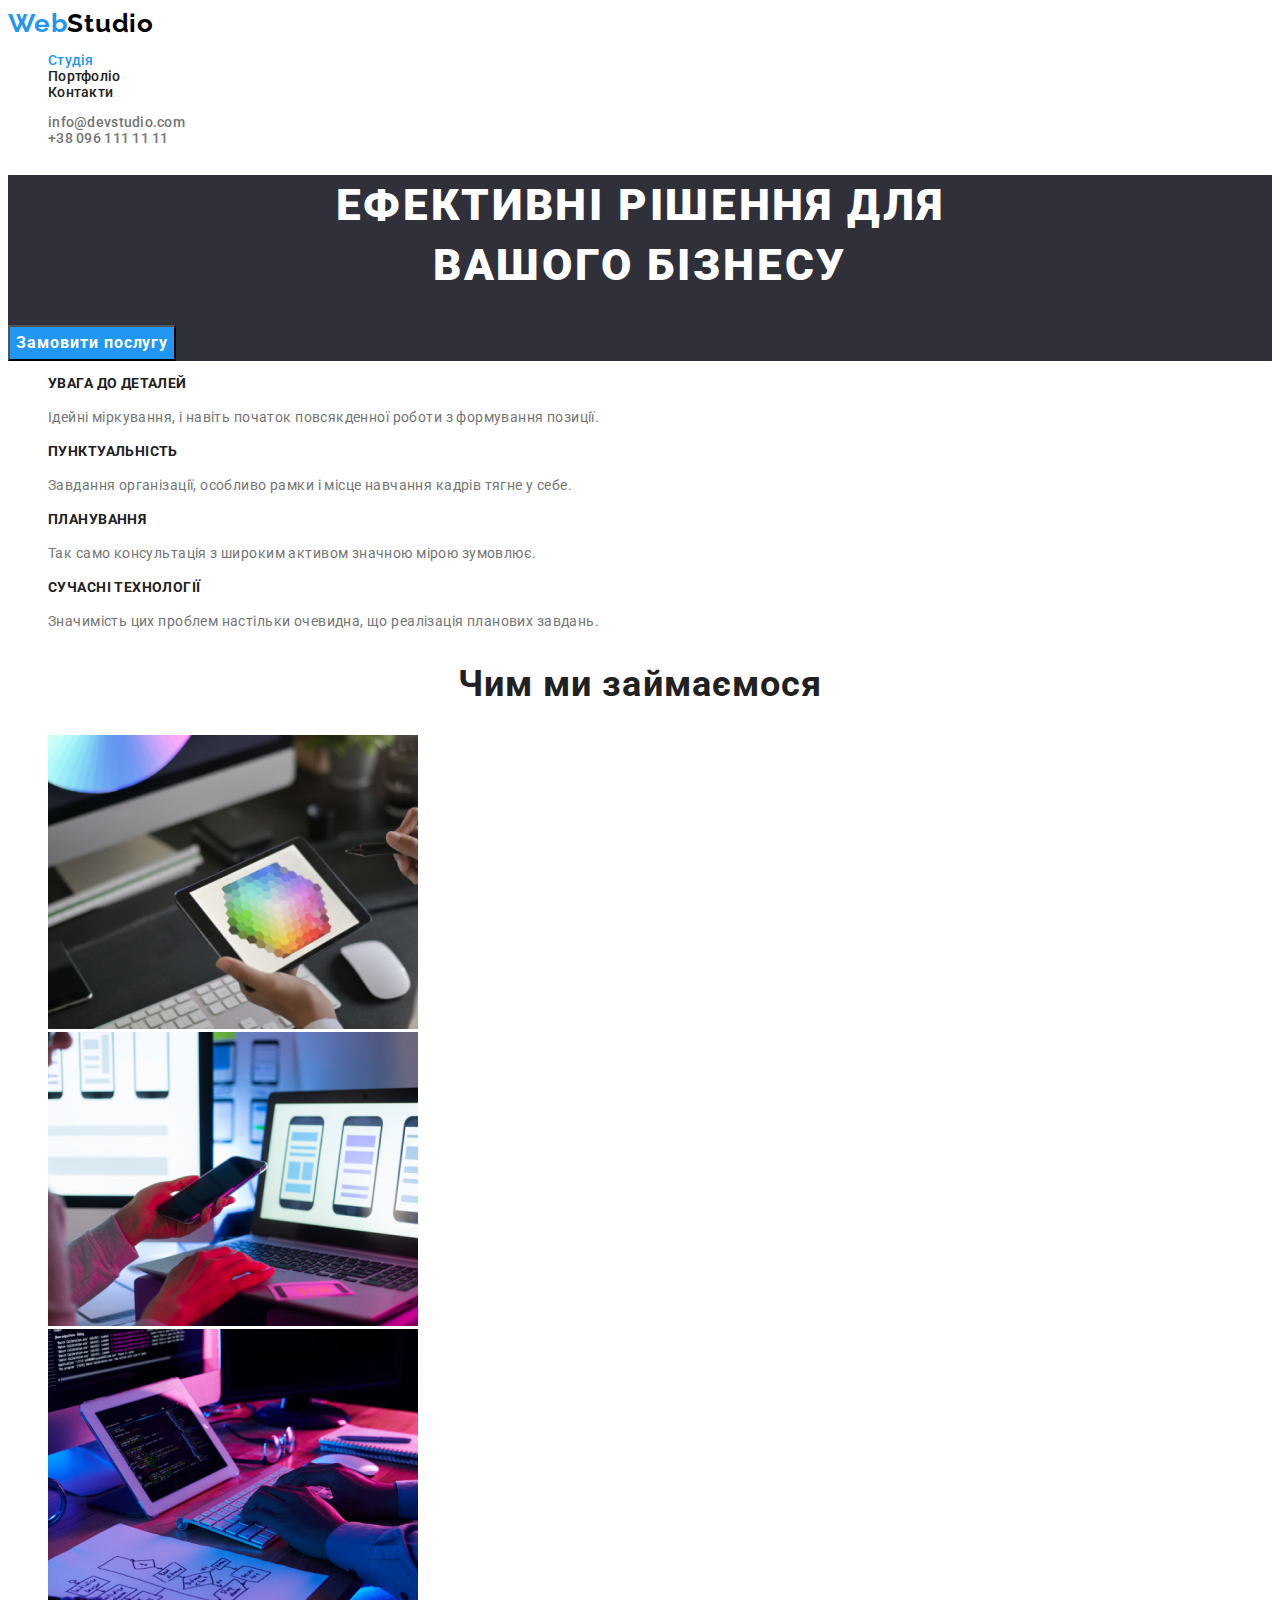
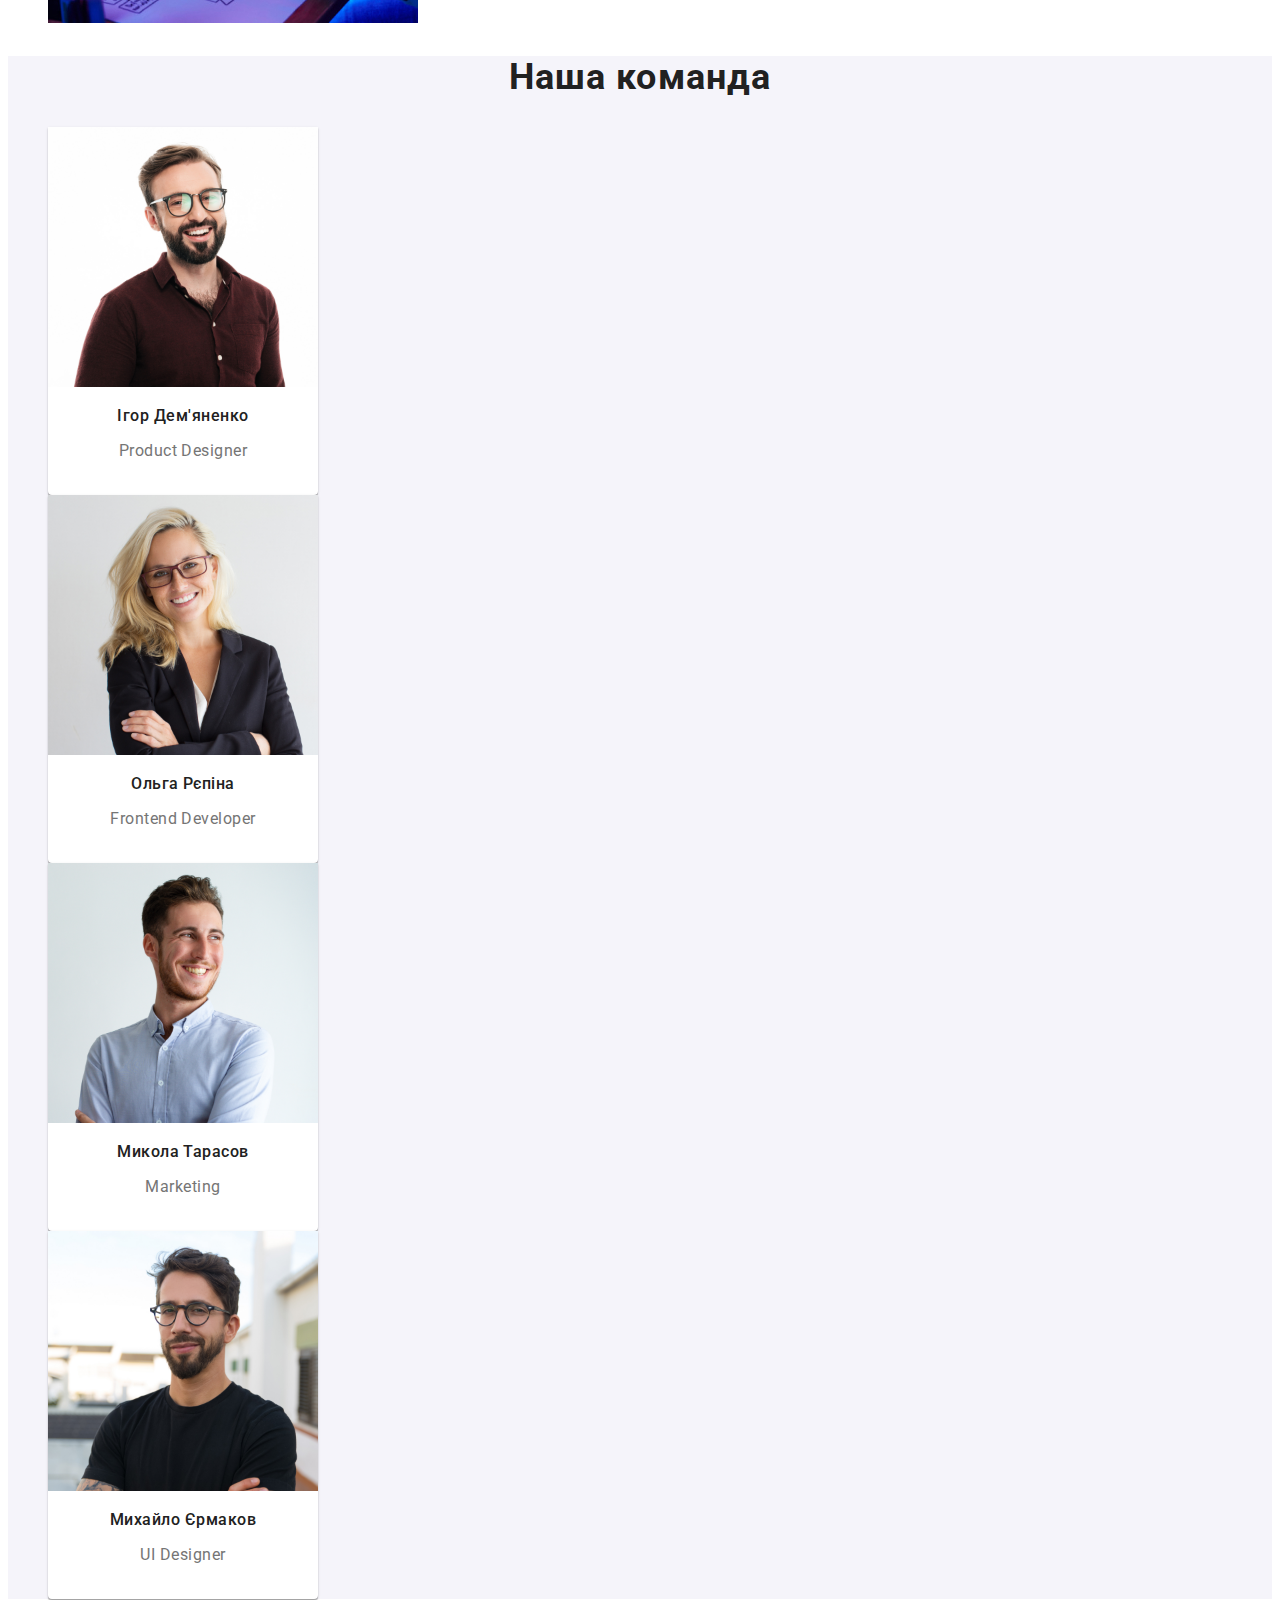
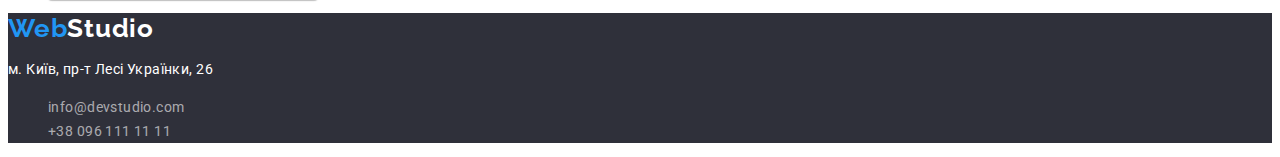
<file: index.html>
<!DOCTYPE html>
<html lang="uk">
  <head>
    <meta charset="UTF-8" />
    <meta name="viewport" content="width=device-width, initial-scale=1.0" />
    <title>Студія</title>
    <!--font style-->
    <link rel="preconnect" href="https://fonts.googleapis.com" />
    <link rel="preconnect" href="https://fonts.gstatic.com" crossorigin />
    <link
      href="https://fonts.googleapis.com/css2?family=Raleway:wght@700&family=Roboto:wght@400;500;700;900&display=swap"
      rel="stylesheet"
    />
    <link rel="stylesheet" href="./css/style.css" />
  </head>
  <body>
    <header>
      <a class="header-logo-studio" href="./"
        ><span class="logo-web">Web</span>Studio</a
      >

      <nav class="navigation">
        <ul class="nav-list">
          <li class="nav-item">
            <a class="link navigation-link-accent" href="./index.html"
              >Студія</a
            >
          </li>
          <li class="nav-item">
            <a class="link navigation-link" href="./portfolio.html"
              >Портфоліо</a
            >
          </li>
          <li class="nav-item">
            <a class="link navigation-link" href="#">Контакти</a>
          </li>
        </ul>
      </nav>
      <ul class="header-group">
        <li class="header-list">
          <a class="header-mail" href="mailto:info@devstudio.com"
            >info@devstudio.com</a
          >
        </li>
        <li class="header-list">
          <a class="header-phone" href="tel:380961111111">+38 096 111 11 11</a>
        </li>
      </ul>
    </header>
    <main>
      <section class="hero">
        <h1 class="hero-title">
          Ефективні рішення для<br />
          вашого бізнесу
        </h1>
        <button class="btn mode-blue" type="button">Замовити послугу</button>
      </section>
      <section class="particularity">
        <ul class="particularity-list">
          <li class="particularity-list">
            <h3 class="section-title-particularity">УВАГА ДО ДЕТАЛЕЙ</h3>
            <p class="sub-title-info">
              Ідейні міркування, і навіть початок повсякденної роботи з
              формування позиції.
            </p>
          </li>
          <li class="particularity-list">
            <h3 class="section-title-particularity">ПУНКТУАЛЬНІСТЬ</h3>
            <p class="sub-title-info">
              Завдання організації, особливо рамки і місце навчання кадрів тягне
              у себе.
            </p>
          </li>
          <li class="particularity-list">
            <h3 class="section-title-particularity">ПЛАНУВАННЯ</h3>
            <p class="sub-title-info">
              Так само консультація з широким активом значною мірою зумовлює.
            </p>
          </li>
          <li class="particularity-list">
            <h3 class="section-title-particularity">СУЧАСНІ ТЕХНОЛОГІЇ</h3>
            <p class="sub-title-info">
              Значимість цих проблем настільки очевидна, що реалізація планових
              завдань.
            </p>
          </li>
        </ul>
      </section>
      <section class="work">
        <h2 class="section-title">Чим ми займаємося</h2>
        <ul class="work-list">
          <li class="work-item">
            <img
              class="work-img"
              src="./image/working/box-1.jpg"
              width="370"
              height="294"
              alt="frontend-developed"
            />
          </li>
          <li class="work-item">
            <img
              class="work-img"
              src="./image/working/box-2.jpg"
              width="370"
              height="294"
              alt="expansion-of-joints"
            />
          </li>
          <li class="work-item">
            <img
              class="work-img"
              src="./image/working/box3.jpg"
              width="370"
              height="294"
              alt="rose-design"
            />
          </li>
        </ul>
      </section>
      <section class="team">
        <h2 class="section-title">Наша команда</h2>
        <ul class="member-list">
          <li class="member-item">
            <img
              src="./image/our-team/demyanenko-product-designer.jpg"
              width="270"
              height="260"
              alt="Ігор Дем'яненко"
              class="member-img"
            />
            <div class="member-group">
              <h3 class="member-title">Ігор Дем'яненко</h3>
              <p class="member-position" lang="en">Product Designer</p>
            </div>
          </li>
          <li class="member-item">
            <img
              src="./image/our-team/repina-frontend.jpg"
              width="270"
              height="260"
              alt="Ольга Рєпіна"
              class="member-img"
            />
            <div class="member-group">
              <h3 class="member-title">Ольга Рєпіна</h3>
              <p class="member-position" lang="en">Frontend Developer</p>
            </div>
          </li>
          <li class="member-item">
            <img
              src="./image/our-team/tarasov-marketing.jpg"
              width="270"
              height="260"
              alt="Микола Тарасов"
              class="member-img"
            />
            <div class="member-group">
              <h3 class="member-title">Микола Тарасов</h3>
              <p class="member-position" lang="en">Marketing</p>
            </div>
          </li>
          <li class="member-item">
            <img
              src="./image/our-team/yermakov-ui-designer.jpg"
              width="270"
              height="260"
              alt="Михайло Єрмаков"
              class="member-img"
            />
            <div class="member-group">
              <h3 class="member-title">Михайло Єрмаков</h3>
              <p class="member-position" lang="en">UI Designer</p>
            </div>
          </li>
        </ul>
      </section>
    </main>
    <footer>
      <a class="footer-logo-studio" href="./"
        ><span class="logo-web">Web</span>Studio</a
      >
      <address class="address">
        <p class="address-city">м. Київ, пр-т Лесі Українки, 26</p>
        <ul class="address-list">
          <li class="address-link">
            <a href="mailto:info@devstudio.com">info@devstudio.com</a>
          </li>
          <li class="address-link">
            <a href="tel:380961111111">+38 096 111 11 11</a>
          </li>
        </ul>
      </address>
    </footer>
  </body>
</html>
</file>
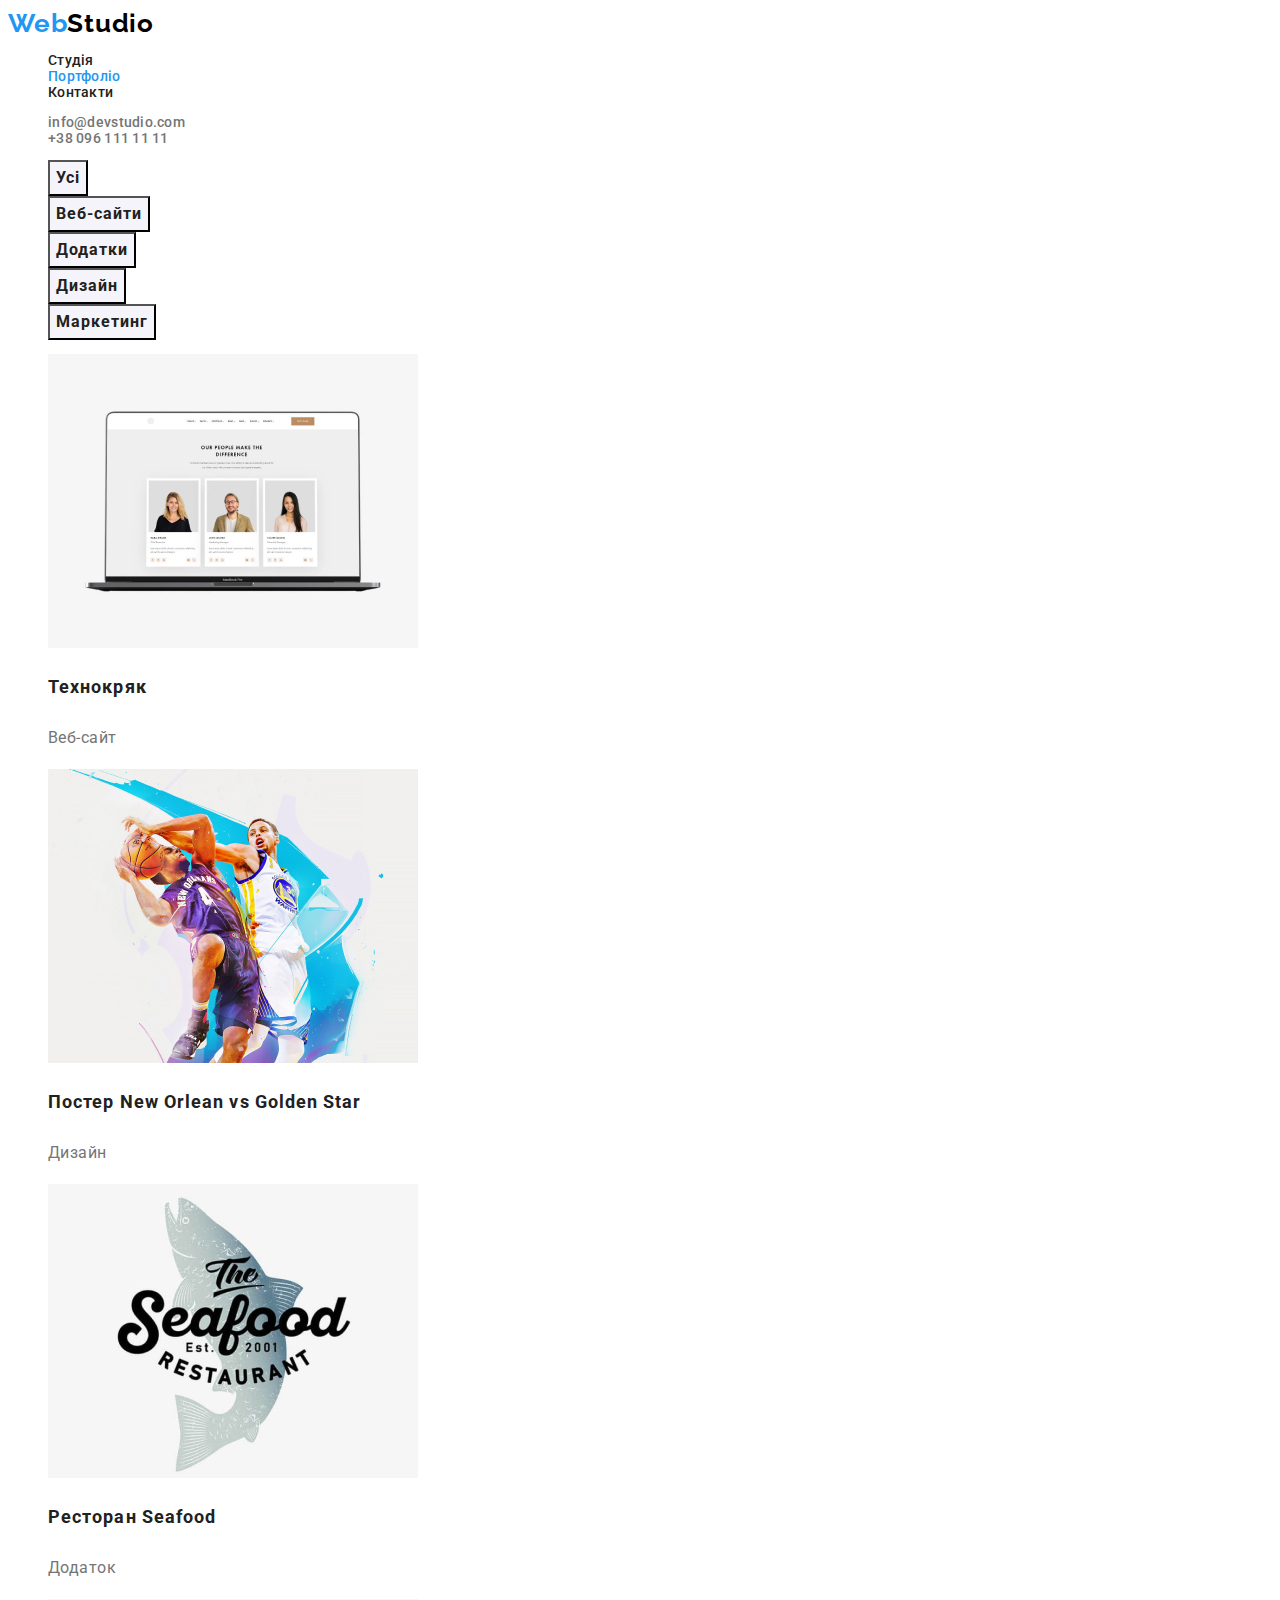
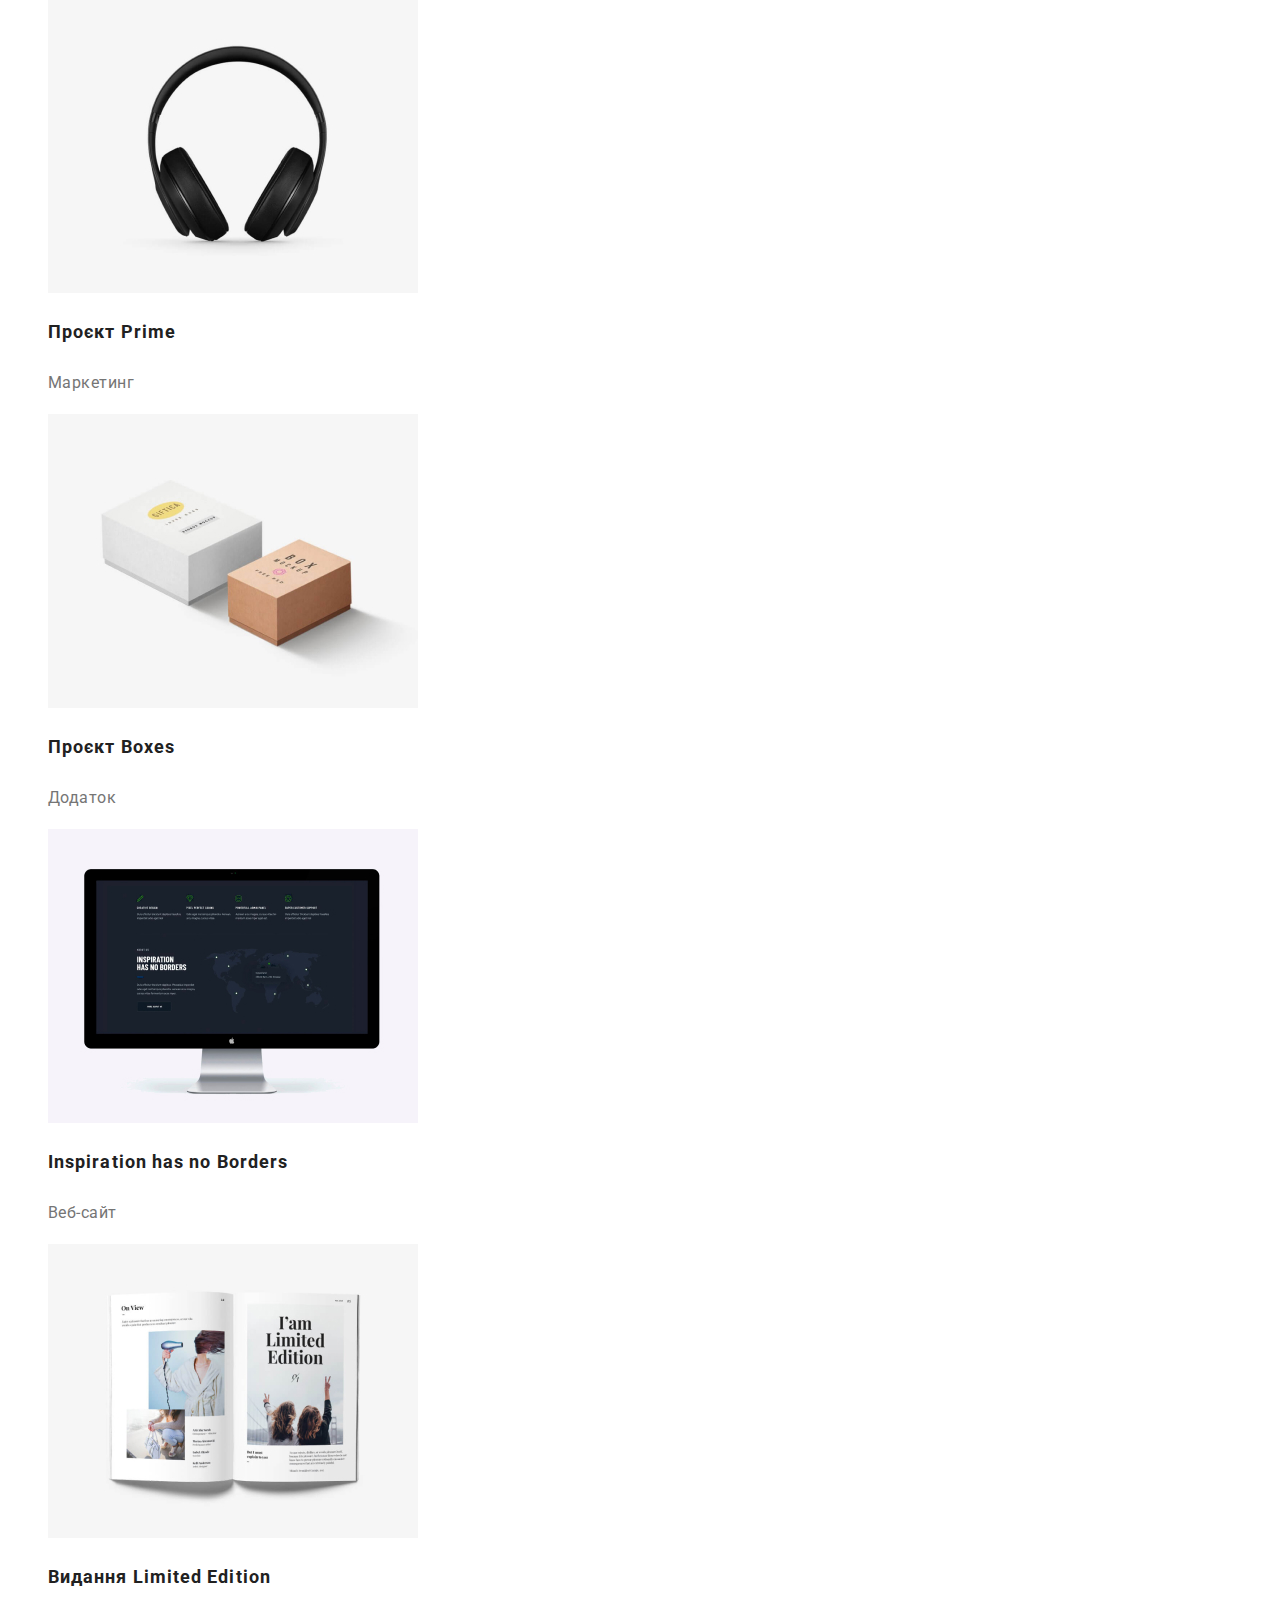
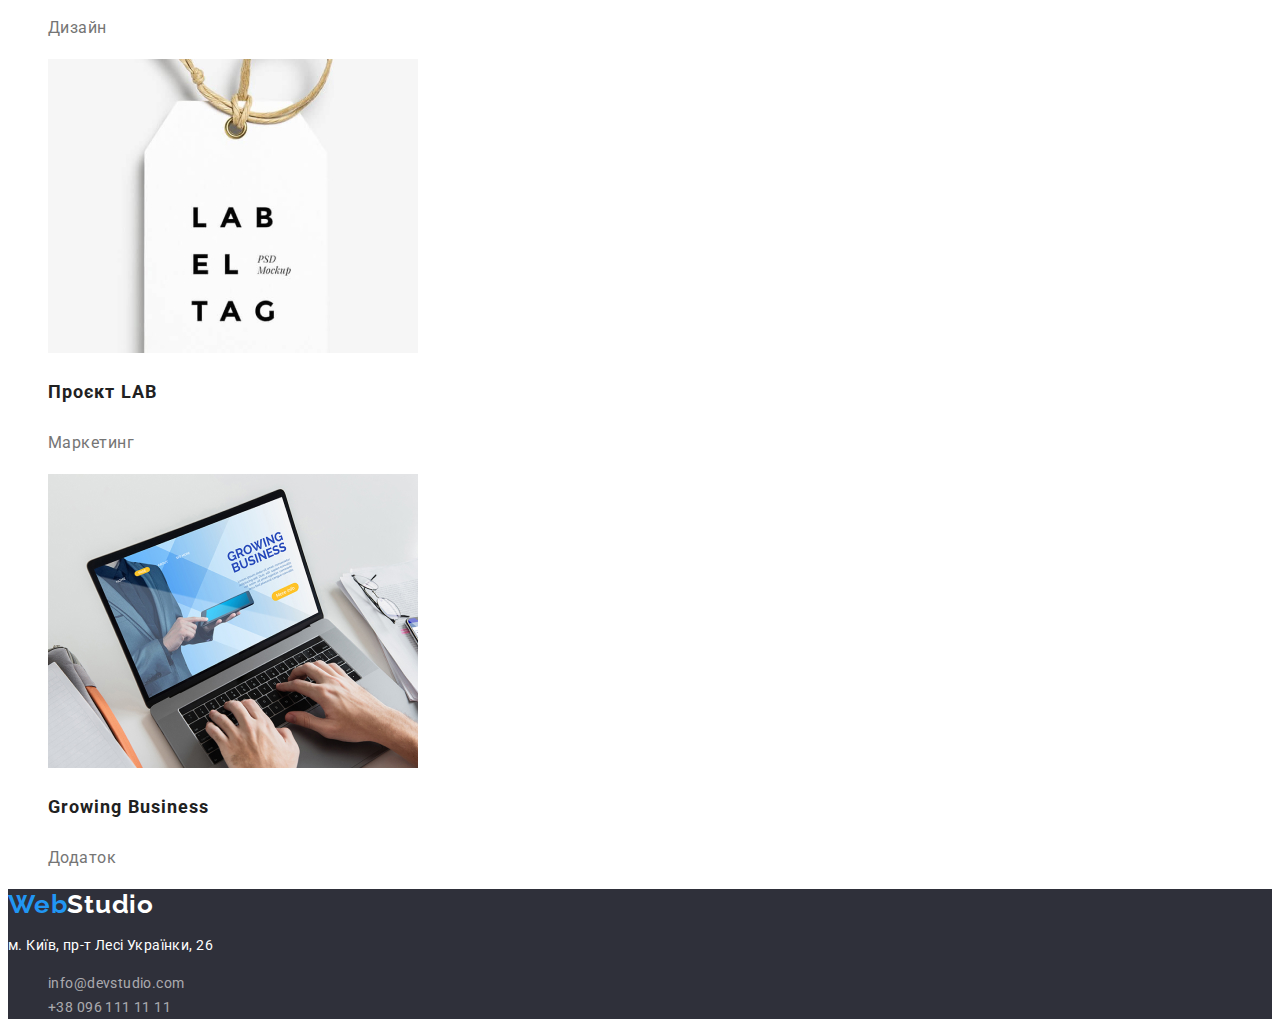
<file: portfolio.html>
<!DOCTYPE html>
<html lang="uk">
  <head>
    <meta charset="UTF-8" />
    <meta name="viewport" content="width=device-width, initial-scale=1.0" />
    <title>Portfolio</title>
    <link rel="preconnect" href="https://fonts.googleapis.com" />
    <link rel="preconnect" href="https://fonts.gstatic.com" crossorigin />
    <link
      href="https://fonts.googleapis.com/css2?family=Raleway:wght@700&family=Roboto:wght@400;500;700;900&display=swap"
      rel="stylesheet"
    />
    <link rel="stylesheet" href="./css/style.css" />
  </head>
  <body>
    <header>
      <a class="header-logo-studio" href="./"
        ><span class="logo-web">Web</span>Studio</a
      >
      <nav class="navigation">
        <ul class="nav-list">
          <li class="nav-item">
            <a class="link navigation-link" href="./index.html">Студія</a>
          </li>
          <li class="nav-item">
            <a class="link navigation-link-accent" href="./portfolio.html"
              >Портфоліо</a
            >
          </li>
          <li class="nav-item">
            <a class="link navigation-link" href="">Контакти</a>
          </li>
        </ul>
      </nav>
      <ul class="header-group">
        <li class="header-list">
          <a class="header-mail" href="mailto:info@devstudio.com"
            >info@devstudio.com</a
          >
        </li>
        <li class="header-list">
          <a class="header-phone" href="tel:380961111111">+38 096 111 11 11</a>
        </li>
      </ul>
    </header>
    <main>
      <section class="portfolio-section">
        <div>
          <ul>
            <li>
              <button class="btn mode-gray" type="button">Усі</button>
            </li>
            <li>
              <button class="btn mode-gray" type="button">Веб-сайти</button>
            </li>
            <li>
              <button class="btn mode-gray" type="button">Додатки</button>
            </li>
            <li>
              <button class="btn mode-gray" type="button">Дизайн</button>
            </li>
            <li>
              <button class="btn mode-gray" type="button">Маркетинг</button>
            </li>
          </ul>
          <ul class="project-list">
            <li class="project-item">
              <a href="">
                <img src="./image/projects/project1.jpg" width="370" alt="" />
                <div class="project-info">
                  <h3 class="project-tytle">Технокряк</h3>
                  <p class="project-product">Веб-сайт</p>
                </div>
              </a>
            </li>
            <li class="project-item">
              <a href="">
                <img src="./image/projects/project2.jpg" width="370" alt="" />
                <div class="project-info">
                  <h3 class="project-tytle">
                    Постер New Orlean vs Golden Star
                  </h3>
                  <p class="project-product">Дизайн</p>
                </div>
              </a>
            </li>
            <li class="project-item">
              <a href="">
                <img
                  src="./image/projects/project3.jpg"
                  width="370"
                  alt="Додаток"
                />
                <div class="project-info">
                  <h3 class="project-tytle">Ресторан Seafood</h3>
                  <p class="project-product">Додаток</p>
                </div>
              </a>
            </li>
            <li class="project-item">
              <a href="">
                <img
                  src="./image/projects/project4.jpg"
                  width="370"
                  alt="Маркетинг"
                />
                <div class="project-info">
                  <h3 class="project-tytle">Проєкт Prime</h3>
                  <p class="project-product">Маркетинг</p>
                </div>
              </a>
            </li>
            <li class="project-item">
              <a href="">
                <img
                  src="./image/projects/project5.jpg"
                  width="370"
                  alt="Додаток"
                />
                <div class="project-info">
                  <h3 class="project-tytle">Проєкт Boxes</h3>
                  <p class="project-product">Додаток</p>
                </div>
              </a>
            </li>
            <li class="project-item">
              <a href="">
                <img
                  src="./image/projects/project6.jpg"
                  width="370"
                  alt="Веб-сайт"
                />
                <div class="project-info">
                  <h3 class="project-tytle">Inspiration has no Borders</h3>
                  <p class="project-product">Веб-сайт</p>
                </div>
              </a>
            </li>
            <li class="project-item">
              <a href="">
                <img
                  src="./image/projects/project7.jpg"
                  width="370"
                  alt="Дизайн"
                />
                <div class="project-info">
                  <h3 class="project-tytle">Видання Limited Edition</h3>
                  <p class="project-product">Дизайн</p>
                </div>
              </a>
            </li>
            <li class="project-item">
              <a href="">
                <img
                  src="./image/projects/project8.jpg"
                  width="370"
                  alt="Маркетинг"
                />
                <div class="project-info">
                  <h3 class="project-tytle">Проєкт LAB</h3>
                  <p class="project-product">Маркетинг</p>
                </div>
              </a>
            </li>
            <li class="project-item">
              <a href="">
                <img
                  src="./image/projects/project9.jpg"
                  width="370"
                  alt="Додаток"
                />
                <div class="project-info">
                  <h3 class="project-tytle">Growing Business</h3>
                  <p class="project-product">Додаток</p>
                </div>
              </a>
            </li>
          </ul>
        </div>
      </section>
    </main>
    <footer>
      <a class="footer-logo-studio" href="./"
        ><span class="logo-web">Web</span>Studio</a
      >
      <address class="address">
        <p class="address-city">м. Київ, пр-т Лесі Українки, 26</p>
        <ul class="address-list">
          <li class="address-link">
            <a href="mailto:info@devstudio.com">info@devstudio.com</a>
          </li>
          <li class="address-link">
            <a href="tel:380961111111">+38 096 111 11 11</a>
          </li>
        </ul>
      </address>
    </footer>
  </body>
</html>
</file>
<file: css/style.css>
:root {
  /* стилі тексту */
  --font-family: 'Roboto', sans-serif;
  --secondary-family: 'Raleway', sans-serif;
  /* кольори тексту */
  --accent-text-cl: #2196f3;
  --main-text-cl: #212121;
  --secondary-text-cl: #fff;
  --under-text-cl: #757575;
  /* кольор фону background-color */
  --accent-bg: #2f303a;
  --main-bg: #fff;
  --second-bg: #f5f4fa;
}
li {
  list-style-type: none;
}
body {
  font-family: var(--font-family);
  font-weight: 500;
  font-size: 14px;
  letter-spacing: 0.02em;
  color: var(--main-text-cl);
}
a {
  text-decoration: none;
  color: currentColor;
}

/*кнопки*/
.btn {
  font-weight: 700;
  font-size: 16px;
  line-height: 1.875;
  letter-spacing: 0.06em;
  text-align: center;
  font-family: inherit;
  cursor: pointer;
}
.mode-blue {
  color: var(--secondary-text-cl);
  background-color: #2196f3;
}
.mode-blue:hover,
.mode-blue:focus {
  box-shadow: 0 4px 4px 0 rgba(0, 0, 0, 0.15);
  background-color: #198ceb;
}
.mode-gray {
  color: var(--main-text-cl);
  background-color: var(--second-bg);
}
.mode-gray:hover,
.mode-gray:focus {
  color: var(--secondary-text-cl);
  background-color: #2196f3;
  box-shadow: 0 2px 2px 0 rgba(0, 0, 0, 0.12), 0 1px 2px 0 rgba(0, 0, 0, 0.08),
    0 3px 1px 0 rgba(0, 0, 0, 0.1);
}
/*Шапка сайту*/

/*Логотип*/
.logo-web {
  font-family: var(--secondary-family);
  font-weight: 700;
  font-size: 26px;
  letter-spacing: 0.03em;
  text-decoration: none;
  color: var(--accent-text-cl);
}
/*Логотип*/
.header-logo-studio {
  font-family: var(--secondary-family);
  font-weight: 700;
  font-size: 26px;
  letter-spacing: 0.03em;
  text-decoration: none;
  color: #000;
}
.footer-logo-studio {
  font-family: var(--secondary-family);
  font-weight: 700;
  font-size: 26px;
  letter-spacing: 0.03em;
  text-decoration: none;
  color: #fff;
}
.navigation-link,
.header-mail,
.header-phone {
  font-family: var(--font-family);
  font-weight: 500;
  font-size: 14px;
  letter-spacing: 0.02em;
  color: var(--main-text-cl);
}
.header-phone {
  color: var(--under-text-cl);
}
.header-mail {
  color: var(--under-text-cl);
}
.navigation-link-accent {
  color: var(--accent-text-cl);
}
.navigation-link:hover,
.navigation-link:focus {
  color: var(--accent-text-cl);
}
.header-mail:hover,
.header-mail:focus {
  color: var(--accent-text-cl);
}
.header-phone:hover,
.header-phone:focus {
  color: var(--accent-text-cl);
}
/*Hero*/
.hero {
  background-color: var(--accent-bg);
}
.hero-title {
  font-family: var(--font-family);
  font-weight: 900;
  font-size: 44px;
  line-height: 1.36364;
  letter-spacing: 0.06em;
  text-transform: uppercase;
  text-align: center;
  color: var(--secondary-text-cl);
}
/*particularity*/
.section-title-particularity {
  font-family: var(--font-family);
  font-weight: 700;
  font-size: 14px;
  letter-spacing: 0.03em;
  text-transform: uppercase;
  color: var(--main-text-cl);
}
.sub-title-info {
  font-family: var(--font-family);
  font-weight: 400;
  font-size: 14px;
  line-height: 1.71429;
  letter-spacing: 0.03em;
  color: var(--under-text-cl);
}

/*Work*/
.section-title {
  font-family: var(--font-family);
  font-weight: 700;
  font-size: 36px;
  letter-spacing: 0.03em;
  text-align: center;
  color: var(--main-text-cl);
}
/*Team*/
.team {
  background-color: var(--second-bg);
}
.member-item {
  box-shadow: 0 2px 1px 0 rgba(0, 0, 0, 0.2), 0 1px 1px 0 rgba(0, 0, 0, 0.14),
    0 1px 3px 0 rgba(0, 0, 0, 0.12);
  background-color: var(--main-bg);
  border-radius: 0 0 4px 4px;
  width: 270px;
  height: 368px;
}
.member-title {
  font-weight: 500;
  font-size: 16px;
  letter-spacing: 0.03em;
  text-align: center;
  color: #212121;
}
.member-position {
  font-weight: 400;
  font-size: 16px;
  letter-spacing: 0.03em;
  text-align: center;
  color: #757575;
}
/*Footer*/
footer {
  background-color: var(--accent-bg);
}
.address-city,
.address-list {
  font-family: var(--font-family);
  font-style: normal;
  font-weight: 400;
  font-size: 14px;
  line-height: 1.71429;
  letter-spacing: 0.03em;
  color: var(--secondary-text-cl);
}
.address-list {
  color: rgba(255, 255, 255, 0.6);
}
/*Portfolio*/
.project-item {
  background-color: var(--main-bg);
}
.project-tytle,
.project-product {
  font-family: var(--font-family);
}
.project-tytle {
  font-weight: 700;
  font-size: 18px;
  line-height: 2;
  letter-spacing: 0.06em;
  color: var(--main-text-cl);
}
.project-product {
  font-weight: 400;
  font-size: 16px;
  line-height: 1.875;
  letter-spacing: 0.03em;
  color: var(--under-text-cl);
}
</file>
